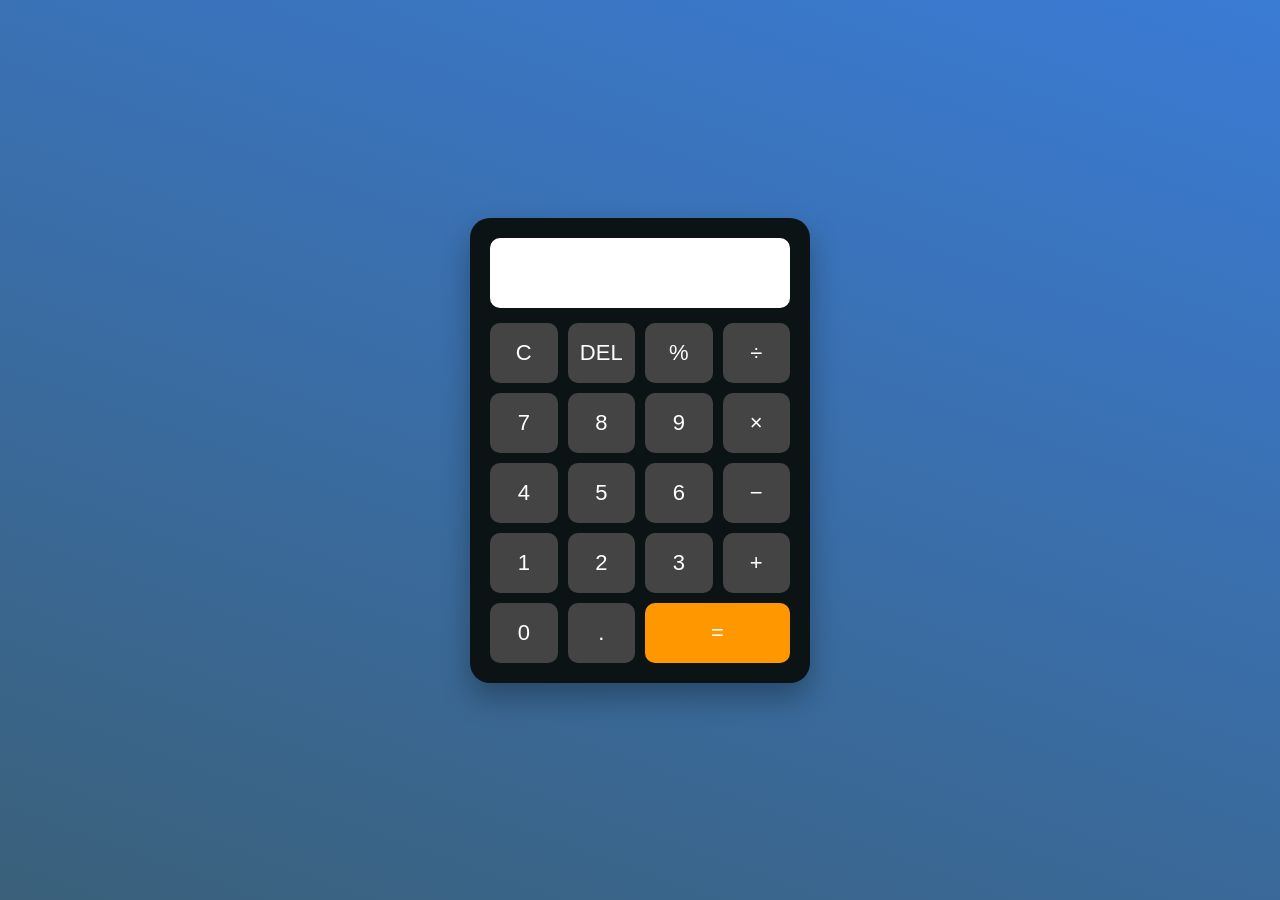
<file: calculator/index.html>
<!DOCTYPE html>
<html lang="en">
<head>
<meta charset="UTF-8">
<meta name="viewport" content="width=device-width, initial-scale=1.0">
<title>Calculator</title>
<link rel="stylesheet" href="style.css">
</head>
<body>

<div class="calculator">

<input type="text" id="display" readonly>

<div class="buttons">

<button onclick="clearDisplay()">C</button>
<button onclick="deleteLast()">DEL</button>
<button onclick="appendValue('%')">%</button>
<button onclick="appendValue('/')">÷</button>

<button onclick="appendValue('7')">7</button>
<button onclick="appendValue('8')">8</button>
<button onclick="appendValue('9')">9</button>
<button onclick="appendValue('*')">×</button>

<button onclick="appendValue('4')">4</button>
<button onclick="appendValue('5')">5</button>
<button onclick="appendValue('6')">6</button>
<button onclick="appendValue('-')">−</button>

<button onclick="appendValue('1')">1</button>
<button onclick="appendValue('2')">2</button>
<button onclick="appendValue('3')">3</button>
<button onclick="appendValue('+')">+</button>

<button onclick="appendValue('0')">0</button>
<button onclick="appendValue('.')">.</button>
<button onclick="calculate()">=</button>

</div>

</div>

<script src="script.js"></script>

</body>
</html>
</file>
<file: calculator/style.css>
*{
margin:0;
padding:0;
box-sizing:border-box;
font-family:Arial,sans-serif;
}

body{
height:100vh;
display:flex;
justify-content:center;
align-items:center;
background:linear-gradient(200deg,#3a7bd5,#3a607a);
}

.calculator{
background:#0b1314;
padding:20px;
border-radius:20px;
box-shadow:0 15px 30px rgba(0,0,0,.3);
width:340px;
}

#display{
width:100%;
height:70px;
font-size:28px;
text-align:right;
padding:15px;
margin-bottom:15px;
border:none;
outline:none;
border-radius:10px;
background:#fff;
}

.buttons{
display:grid;
grid-template-columns:repeat(4,1fr);
gap:10px;
}

button{
height:60px;
font-size:22px;
border:none;
border-radius:10px;
cursor:pointer;
background:#444444;
color:#fff;
transition:.3s;
}

button:hover{
background:#4facfe;
}

button:last-child{
grid-column:span 2;
background:#ff9800;
}

button:last-child:hover{
background:#fb8c00;
}
</file>
